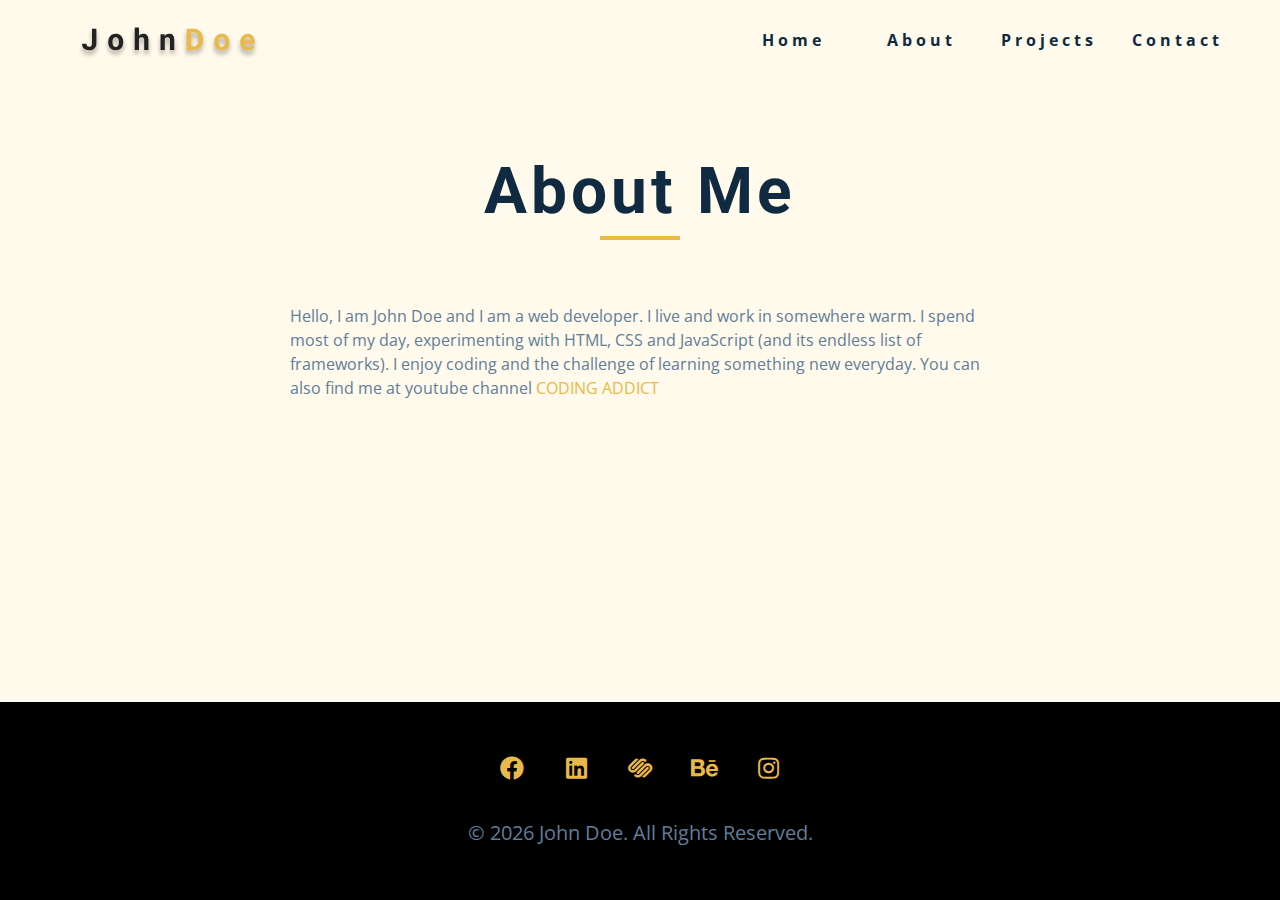
<file: about.html>
<!DOCTYPE html>
<html lang="en">
  <head>
    <meta charset="UTF-8" />
    <meta name="viewport" content="width=device-width, initial-scale=1.0" />
    <title>John Doe || About</title>
    <link
      rel="stylesheet"
      href="./fontawesome-free-5.12.1-web/css/all.min.css"
    />
    <!-- css -->
    <link rel="stylesheet" href="./css/styles.css" />
  </head>

  <body>
    <!-- navbar -->
    <nav class="nav" id="nav">
      <div class="nav-center">
        <!-- nav header -->
        <div class="nav-header">
          <img src="./images/logo.svg" class="nav-logo" alt="" />
          <button class="nav-btn" id="nav-btn">
            <i class="fas fa-bars"></i>
          </button>
        </div>
        <!-- nav links -->
        <ul class="nav-links">
          <li><a href="index.html">home</a></li>
          <li><a href="about.html">about</a></li>
          <li><a href="projects.html">projects</a></li>
          <li><a href="contact.html">contact</a></li>
        </ul>
      </div>
    </nav>
    <!-- end of navbar -->
    <!-- sidebar -->
    <aside class="sidebar" id="sidebar">
      <div>
        <button id="close-btn" class="close-btn">
          <i class="fas fa-times"></i>
        </button>
        <ul class="sidebar-links">
          <li><a href="index.html">home</a></li>
          <li><a href="about.html">about</a></li>
          <li><a href="projects.html">projects</a></li>
          <li><a href="contact.html">contact</a></li>
        </ul>
        <ul class="social-icons">
          <!-- single item -->
          <li>
            <a href="https://www.twitter.com" class="social-icon">
              <i class="fab fa-facebook"></i>
            </a>
          </li>
          <!-- end of single item -->
          <!-- single item -->
          <li>
            <a href="https://www.twitter.com" class="social-icon">
              <i class="fab fa-linkedin"></i>
            </a>
          </li>
          <!-- end of single item -->
          <!-- single item -->
          <li>
            <a href="https://www.twitter.com" class="social-icon">
              <i class="fab fa-squarespace"></i>
            </a>
          </li>
          <!-- end of single item -->
          <!-- single item -->
          <li>
            <a href="https://www.twitter.com" class="social-icon">
              <i class="fab fa-behance"></i>
            </a>
          </li>
          <!-- end of single item -->
          <!-- single item -->
          <li>
            <a href="https://www.twitter.com" class="social-icon">
              <i class="fab fa-instagram"></i>
            </a>
          </li>
          <!-- end of single item -->
        </ul>
      </div>
    </aside>
    <!-- end of sidebar -->

    <!-- ############## -->
    <!-- ############## -->
    <!-- ############## -->
    <!-- ############## -->

    <section class="section single-page">
      <div class="section-title">
        <h1>about me</h1>
        <div class="underline"></div>
      </div>
      <div class="section-center page-info">
        <!-- about page -->
<p>
  Hello, I am John Doe and I am a web developer. I live and work in
  somewhere warm. I spend most of my day, experimenting with HTML, CSS and
  JavaScript (and its endless list of frameworks). I enjoy coding and the
  challenge of learning something new everyday. You can also find me at youtube
  channel
  <a href="https://www.youtube.com/channel/UCMZFwxv5l-XtKi693qMJptA"
    >coding addict</a
  >
</p>
      </div>
    </section>
    <!-- ############## -->
    <!-- ############## -->
    <!-- ############## -->
    <!-- ############## -->

    <!-- footer -->
    <footer class="footer">
      <ul class="social-icons">
        <!-- single item -->
        <li>
          <a href="https://www.twitter.com" class="social-icon">
            <i class="fab fa-facebook"></i>
          </a>
        </li>
        <!-- end of single item -->
        <!-- single item -->
        <li>
          <a href="https://www.twitter.com" class="social-icon">
            <i class="fab fa-linkedin"></i>
          </a>
        </li>
        <!-- end of single item -->
        <!-- single item -->
        <li>
          <a href="https://www.twitter.com" class="social-icon">
            <i class="fab fa-squarespace"></i>
          </a>
        </li>
        <!-- end of single item -->
        <!-- single item -->
        <li>
          <a href="https://www.twitter.com" class="social-icon">
            <i class="fab fa-behance"></i>
          </a>
        </li>
        <!-- end of single item -->
        <!-- single item -->
        <li>
          <a href="https://www.twitter.com" class="social-icon">
            <i class="fab fa-instagram"></i>
          </a>
        </li>
        <!-- end of single item -->
      </ul>

      <p>&copy; <span id="date"></span> John Doe. All rights reserved.</p>
    </footer>
    <script src="./js/app.js"></script>
  </body>
</html>
</file>
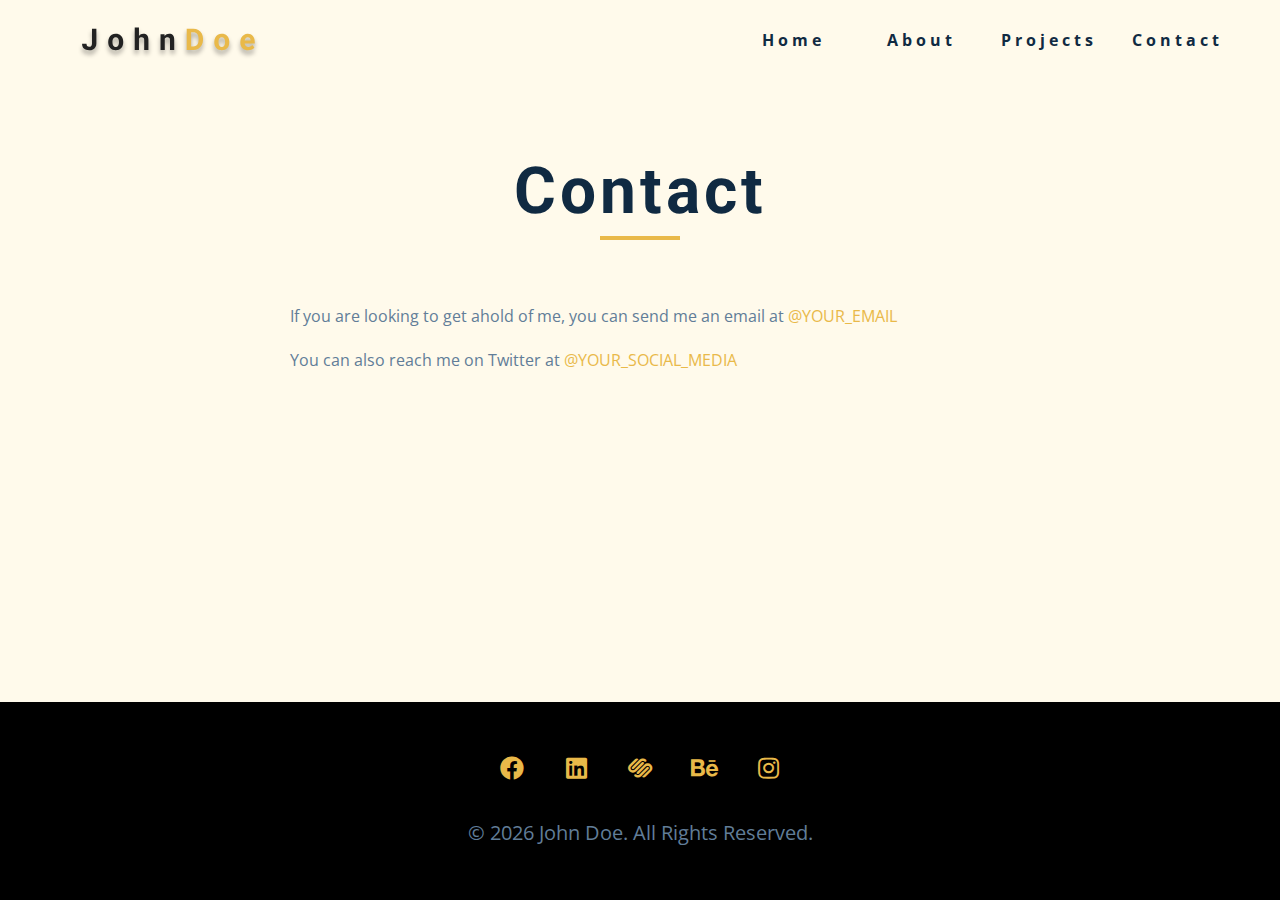
<file: contact.html>
<!DOCTYPE html>
<html lang="en">
  <head>
    <meta charset="UTF-8" />
    <meta name="viewport" content="width=device-width, initial-scale=1.0" />
    <title>John Doe || Contact</title>
    <link
      rel="stylesheet"
      href="./fontawesome-free-5.12.1-web/css/all.min.css"
    />
    <!-- css -->
    <link rel="stylesheet" href="./css/styles.css" />
  </head>

  <body>
    <!-- navbar -->
    <nav class="nav" id="nav">
      <div class="nav-center">
        <!-- nav header -->
        <div class="nav-header">
          <img src="./images/logo.svg" class="nav-logo" alt="" />
          <button class="nav-btn" id="nav-btn">
            <i class="fas fa-bars"></i>
          </button>
        </div>
        <!-- nav links -->
        <ul class="nav-links">
          <li><a href="index.html">home</a></li>
          <li><a href="about.html">about</a></li>
          <li><a href="projects.html">projects</a></li>
          <li><a href="contact.html">contact</a></li>
        </ul>
      </div>
    </nav>
    <!-- end of navbar -->
    <!-- sidebar -->
    <aside class="sidebar" id="sidebar">
      <div>
        <button id="close-btn" class="close-btn">
          <i class="fas fa-times"></i>
        </button>
        <ul class="sidebar-links">
          <li><a href="index.html">home</a></li>
          <li><a href="about.html">about</a></li>
          <li><a href="projects.html">projects</a></li>
          <li><a href="contact.html">contact</a></li>
        </ul>
        <ul class="social-icons">
          <!-- single item -->
          <li>
            <a href="https://www.twitter.com" class="social-icon">
              <i class="fab fa-facebook"></i>
            </a>
          </li>
          <!-- end of single item -->
          <!-- single item -->
          <li>
            <a href="https://www.twitter.com" class="social-icon">
              <i class="fab fa-linkedin"></i>
            </a>
          </li>
          <!-- end of single item -->
          <!-- single item -->
          <li>
            <a href="https://www.twitter.com" class="social-icon">
              <i class="fab fa-squarespace"></i>
            </a>
          </li>
          <!-- end of single item -->
          <!-- single item -->
          <li>
            <a href="https://www.twitter.com" class="social-icon">
              <i class="fab fa-behance"></i>
            </a>
          </li>
          <!-- end of single item -->
          <!-- single item -->
          <li>
            <a href="https://www.twitter.com" class="social-icon">
              <i class="fab fa-instagram"></i>
            </a>
          </li>
          <!-- end of single item -->
        </ul>
      </div>
    </aside>
    <!-- end of sidebar -->

    <!-- ############## -->
    <!-- ############## -->
    <!-- ############## -->
    <!-- ############## -->

    <section class="section single-page">
      <div class="section-title">
        <h1>contact</h1>
        <div class="underline"></div>
      </div>
      <div class="section-center page-info">
<!-- contact page-->
<p>
  If you are looking to get ahold of me, you can send me an email at
  <a href="mailto:email@email.com">@your_email</a>
</p>
<p>
  You can also reach me on Twitter at
  <a href="https://www.twitter.com">@your_social_media </a>
</p>

      </div>
    </section>
    <!-- ############## -->
    <!-- ############## -->
    <!-- ############## -->
    <!-- ############## -->

    <!-- footer -->
    <footer class="footer">
      <ul class="social-icons">
        <!-- single item -->
        <li>
          <a href="https://www.twitter.com" class="social-icon">
            <i class="fab fa-facebook"></i>
          </a>
        </li>
        <!-- end of single item -->
        <!-- single item -->
        <li>
          <a href="https://www.twitter.com" class="social-icon">
            <i class="fab fa-linkedin"></i>
          </a>
        </li>
        <!-- end of single item -->
        <!-- single item -->
        <li>
          <a href="https://www.twitter.com" class="social-icon">
            <i class="fab fa-squarespace"></i>
          </a>
        </li>
        <!-- end of single item -->
        <!-- single item -->
        <li>
          <a href="https://www.twitter.com" class="social-icon">
            <i class="fab fa-behance"></i>
          </a>
        </li>
        <!-- end of single item -->
        <!-- single item -->
        <li>
          <a href="https://www.twitter.com" class="social-icon">
            <i class="fab fa-instagram"></i>
          </a>
        </li>
        <!-- end of single item -->
      </ul>

      <p>&copy; <span id="date"></span> John Doe. All rights reserved.</p>
    </footer>
    <script src="./js/app.js"></script>
  </body>
</html>
</file>
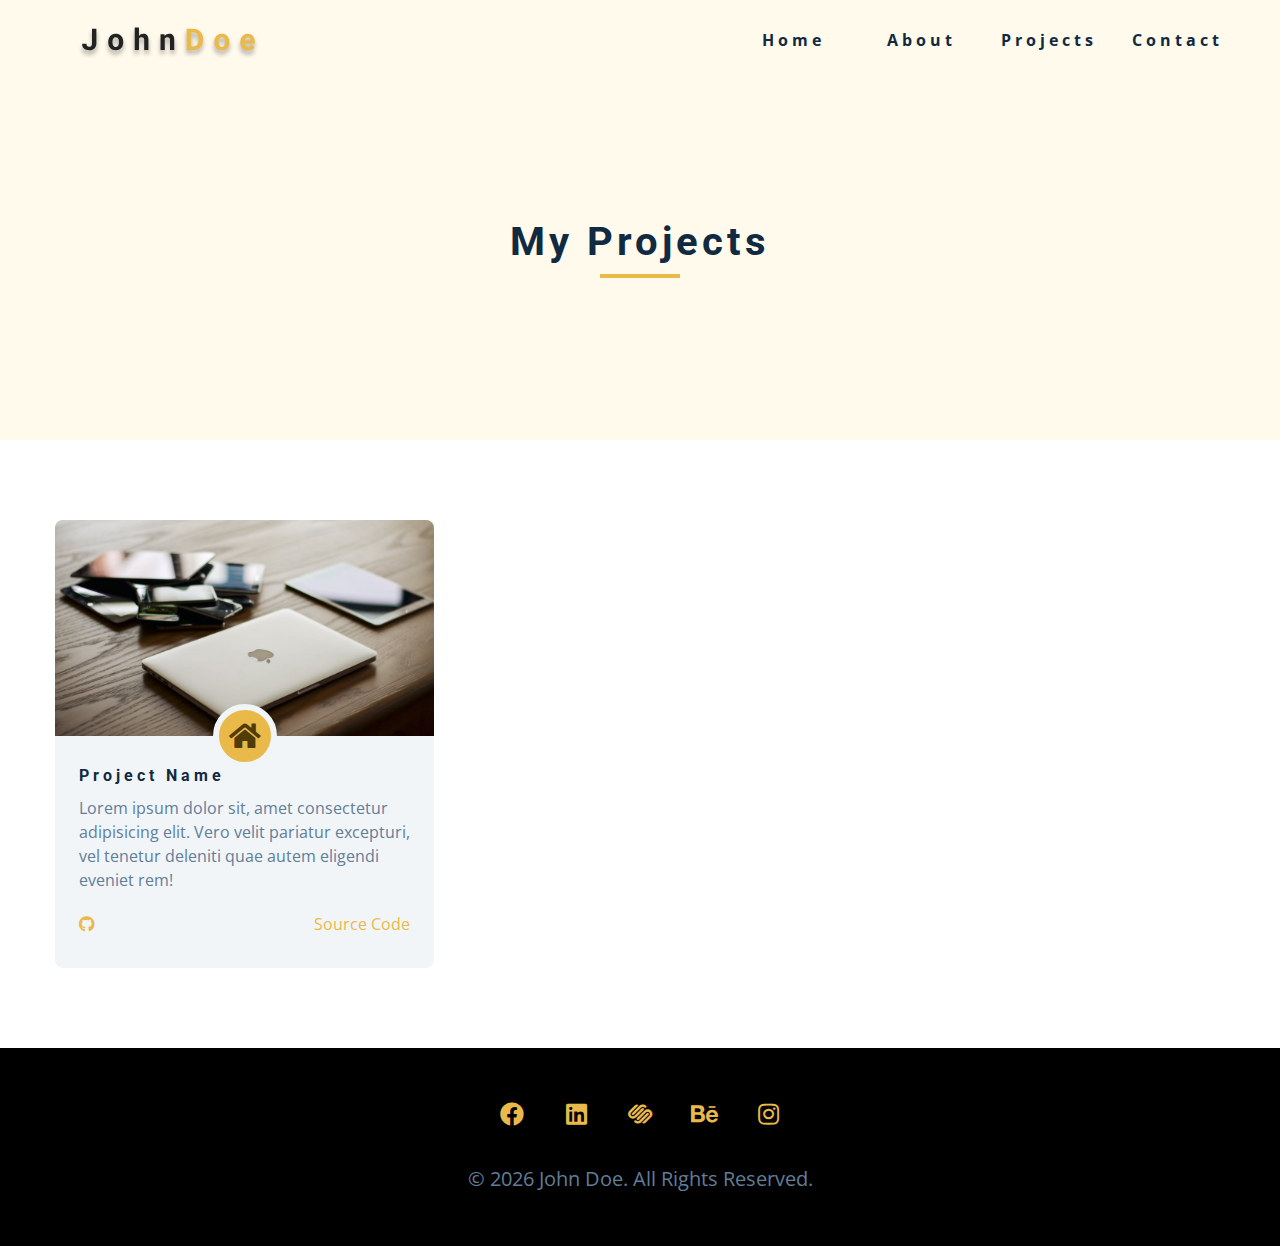
<file: projects.html>
<!DOCTYPE html>
<html lang="en">
  <head>
    <meta charset="UTF-8" />
    <meta name="viewport" content="width=device-width, initial-scale=1.0" />
    <title>John Doe || Projects</title>
    <link
      rel="stylesheet"
      href="./fontawesome-free-5.12.1-web/css/all.min.css"
    />
    <!-- css -->
    <link rel="stylesheet" href="./css/styles.css" />
  </head>

  <body>
    <!-- navbar -->
    <nav class="nav" id="nav">
      <div class="nav-center">
        <!-- nav header -->
        <div class="nav-header">
          <img src="./images/logo.svg" class="nav-logo" alt="" />
          <button class="nav-btn" id="nav-btn">
            <i class="fas fa-bars"></i>
          </button>
        </div>
        <!-- nav links -->
        <ul class="nav-links">
          <li><a href="index.html">home</a></li>
          <li><a href="about.html">about</a></li>
          <li><a href="projects.html">projects</a></li>
          <li><a href="contact.html">contact</a></li>
        </ul>
      </div>
    </nav>
    <!-- end of navbar -->
    <!-- sidebar -->
    <aside class="sidebar" id="sidebar">
      <div>
        <button id="close-btn" class="close-btn">
          <i class="fas fa-times"></i>
        </button>
        <ul class="sidebar-links">
          <li><a href="index.html">home</a></li>
          <li><a href="about.html">about</a></li>
          <li><a href="projects.html">projects</a></li>
          <li><a href="contact.html">contact</a></li>
        </ul>
        <ul class="social-icons">
          <!-- single item -->
          <li>
            <a href="https://www.twitter.com" class="social-icon">
              <i class="fab fa-facebook"></i>
            </a>
          </li>
          <!-- end of single item -->
          <!-- single item -->
          <li>
            <a href="https://www.twitter.com" class="social-icon">
              <i class="fab fa-linkedin"></i>
            </a>
          </li>
          <!-- end of single item -->
          <!-- single item -->
          <li>
            <a href="https://www.twitter.com" class="social-icon">
              <i class="fab fa-squarespace"></i>
            </a>
          </li>
          <!-- end of single item -->
          <!-- single item -->
          <li>
            <a href="https://www.twitter.com" class="social-icon">
              <i class="fab fa-behance"></i>
            </a>
          </li>
          <!-- end of single item -->
          <!-- single item -->
          <li>
            <a href="https://www.twitter.com" class="social-icon">
              <i class="fab fa-instagram"></i>
            </a>
          </li>
          <!-- end of single item -->
        </ul>
      </div>
    </aside>
    <!-- end of sidebar -->

    <!-- ############## -->
    <!-- ############## -->
    <!-- ############## -->
    <!-- ############## -->
    <header class="projects-hero">
            <!-- section title -->
            <div class="section-title">
              <h2>my projects</h2>
              <div class="underline"></div>
            </div>

    </header>
    <section class="section">
      <div class="section-center projects-page-center">
        <!-- single project -->
        <article class="single-project">
          <div class="project-container">
            <img src="./images/project-1.jpeg
            " alt="">
            <a href="https://www.johnsmilga.com" class="project-icon">
              <i class="fas fa-home"></i>
            </a>
          </div>
          <div class="project-details">
            <h4>project name</h4>
            <p>Lorem ipsum dolor sit, amet consectetur adipisicing elit. Vero velit pariatur excepturi, vel tenetur deleniti quae autem eligendi eveniet rem!</p>
            <div class="project-footer">
              <span>
                <i class="fab fa-github"></i>
              </span>
              <a href="https://github.com">source code</a>
            </div>
          </div>
        </article>
        <!--end of single project -->

      </div>
    </section>
    <!-- ############## -->
    <!-- ############## -->
    <!-- ############## -->
    <!-- ############## -->

    <!-- footer -->
    <footer class="footer">
      <ul class="social-icons">
        <!-- single item -->
        <li>
          <a href="https://www.twitter.com" class="social-icon">
            <i class="fab fa-facebook"></i>
          </a>
        </li>
        <!-- end of single item -->
        <!-- single item -->
        <li>
          <a href="https://www.twitter.com" class="social-icon">
            <i class="fab fa-linkedin"></i>
          </a>
        </li>
        <!-- end of single item -->
        <!-- single item -->
        <li>
          <a href="https://www.twitter.com" class="social-icon">
            <i class="fab fa-squarespace"></i>
          </a>
        </li>
        <!-- end of single item -->
        <!-- single item -->
        <li>
          <a href="https://www.twitter.com" class="social-icon">
            <i class="fab fa-behance"></i>
          </a>
        </li>
        <!-- end of single item -->
        <!-- single item -->
        <li>
          <a href="https://www.twitter.com" class="social-icon">
            <i class="fab fa-instagram"></i>
          </a>
        </li>
        <!-- end of single item -->
      </ul>

      <p>&copy; <span id="date"></span> John Doe. All rights reserved.</p>
    </footer>
    <script src="./js/app.js"></script>
  </body>
</html>
</file>
<file: css/styles.css>
/*
=============== 
Fonts
===============
*/
@import url("https://fonts.googleapis.com/css?family=Open+Sans|Roboto:400,700&display=swap");

/*
=============== 
Variables
===============
*/

:root {
  /* dark shades of primary color*/
  --clr-primary-1: hsl(43, 86%, 17%);
  --clr-primary-2: hsl(43, 77%, 27%);
  --clr-primary-3: hsl(43, 72%, 37%);
  --clr-primary-4: hsl(42, 63%, 48%);
  /* primary/main color */
  --clr-primary-5: hsl(42, 78%, 60%);
  /* lighter shades of primary color */
  --clr-primary-6: hsl(43, 89%, 70%);
  --clr-primary-7: hsl(43, 90%, 76%);
  --clr-primary-8: hsl(45, 86%, 81%);
  --clr-primary-9: hsl(45, 90%, 88%);
  --clr-primary-10: hsl(45, 100%, 96%);
  /* darkest grey - used for headings */
  --clr-grey-1: hsl(209, 61%, 16%);
  --clr-grey-2: hsl(211, 39%, 23%);
  --clr-grey-3: hsl(209, 34%, 30%);
  --clr-grey-4: hsl(209, 28%, 39%);
  /* grey used for paragraphs */
  --clr-grey-5: hsl(210, 22%, 49%);
  --clr-grey-6: hsl(209, 23%, 60%);
  --clr-grey-7: hsl(211, 27%, 70%);
  --clr-grey-8: hsl(210, 31%, 80%);
  --clr-grey-9: hsl(212, 33%, 89%);
  --clr-grey-10: hsl(210, 36%, 96%);
  --clr-white: #fff;
  --ff-primary: "Roboto", sans-serif;
  --ff-secondary: "Open Sans", sans-serif;
  --transition: all 0.3s linear;
  --spacing: 0.25rem;
  --radius: 0.5rem;
  --light-shadow: 0 5px 15px rgba(0, 0, 0, 0.1);
  --dark-shadow: 0 5px 15px rgba(0, 0, 0, 0.2);
  --max-width: 1170px;
}
/*
=============== 
Global Styles
===============
*/

*,
::after,
::before {
  margin: 0;
  padding: 0;
  box-sizing: border-box;
}
body {
  font-family: var(--ff-secondary);
  background: var(--clr-white);
  color: var(--clr-grey-1);
  line-height: 1.5;
  font-size: 0.875rem;
}
ul {
  list-style-type: none;
}
a {
  text-decoration: none;
}
img:not(.nav-logo) {
  width: 100%;
  display: block;
}

h1,
h2,
h3,
h4 {
  letter-spacing: var(--spacing);
  text-transform: capitalize;
  line-height: 1.25;
  margin-bottom: 0.75rem;
  font-family: var(--ff-primary);
}
h1 {
  font-size: 3rem;
}
h2 {
  font-size: 2rem;
}
h3 {
  font-size: 1.25rem;
}
h4 {
  font-size: 0.875rem;
}
p {
  margin-bottom: 1.25rem;
  color: var(--clr-grey-5);
}
@media screen and (min-width: 800px) {
  h1 {
    font-size: 4rem;
  }
  h2 {
    font-size: 2.5rem;
  }
  h3 {
    font-size: 1.75rem;
  }
  h4 {
    font-size: 1rem;
  }
  body {
    font-size: 1rem;
  }
  h1,
  h2,
  h3,
  h4 {
    line-height: 1;
  }
}
/*  global classes */

.btn {
  text-transform: uppercase;
  background: var(--clr-primary-5);
  color: var(--clr-primary-1);
  padding: 0.375rem 0.75rem;
  letter-spacing: var(--spacing);
  display: inline-block;
  font-weight: 700;
  transition: var(--transition);
  font-size: 0.875rem;
  border: 2px solid transparent;
  cursor: pointer;
  box-shadow: 0 1px 3px rgba(0, 0, 0, 0.2);
  border-radius: var(--radius);
}
.btn:hover {
  color: var(--clr-primary-1);
  background: var(--clr-primary-7);
}
/* section */
.section {
  padding: 5rem 0;
}

.section-center {
  width: 90vw;
  margin: 0 auto;
  max-width: 1170px;
}
@media screen and (min-width: 992px) {
  .section-center {
    width: 95vw;
  }
}
/* added during recording */
.underline{
  width: 5rem;
  height: 0.25rem;
  margin-bottom: 1.25rem;
  background: var(--clr-primary-5);
  margin-left: auto;
  margin-right: auto;
}

.section-title{
  margin-bottom: 4rem;
  text-align: center;
}

.bg-grey{
  background: var(--clr-grey-10);
}
/*
=============== 
Navbar
===============
*/
.nav-links{
  display: none;
}
.nav{
  height: 5rem;
  padding: 1rem;
  display: grid;
  align-items: center;
  transition: var(--transition);
}
.nav-center{
  width: 100%;
  max-width: 1170px;
  margin: 0 auto;
}
.nav-header{
  display: grid;
  grid-template-columns: auto 1fr;
  align-items: center;
}
.nav-btn{
  background: transparent;
  border-color: transparent;
  color: var(--clr-primary-5);
  font-size: 2rem;
  cursor: pointer;
  justify-self: end;
}
@media screen and (min-width:768px) {
  .nav{
    background: var(--clr-primary-10);

  }
  .nav-btn{
    display: none;
  }
  .nav-links{
    display: grid;
    grid-template-columns: repeat(4, 1fr);
    justify-items: center;
    -moz-column-gap: 2rem;
         column-gap: 2rem;
    justify-self: end;
  }
  .nav-links a{
    text-transform: capitalize;
    color: var(--clr-grey-1);
    font-weight: bold;
    transition: var(--transition);
    letter-spacing: var(--spacing);
  }
  .nav-links a:hover{
    color: var(--clr-primary-5);
  }
  .nav-center{
    display: grid;
    grid-template-columns: auto 1fr;
    align-items: center;
  }
}
/* fixed nav */
.navbar-fixed{
  position: fixed;
  top: 0;
  left: 0;
  width: 100%;
  background: var(--clr-white);
  z-index: 2;
  box-shadow: var(--light-shadow);
}


/*
=============== 
Sidebar
===============
*/
.sidebar{
  position: fixed;
  top: 0;
  left: 0;
  width: 100%;
  height: 100%;
  background: var(--clr-grey-10);
  z-index: 4;
  display: grid;
  /* justify-content: center;
  align-items: center; 
  or U can use*/
  place-items: center;
  transition: var(--transition);
  transform: translateX(-100%);
}
/* for js */
.show-sidebar{
  transform: translate(0);
}

.sidebar-links{
  text-align: center;
}
.sidebar-links a{
  font-size: 2rem;
  text-transform: capitalize;
  transition: var(--transition);
  color: var(--clr-grey-5);
  letter-spacing: var(--spacing);
  display: inline-block;
  margin-bottom: 1.5rem;
}
.sidebar-links a:hover{
  color: var(--clr-primary-5);
}
.social-icons{
  display: grid;
  margin-top: 3rem;
  width: 20rem;
  grid-template-columns: repeat(5, 1fr);
  justify-items: center;
}
.social-icon {
  font-size: 1.5rem;
  color: var(--clr-grey-1);
  transition: var(--transition);
}
.social-icon:hover{
  color: var(--clr-primary-5);
}
.close-btn{
position: absolute;
top: 1rem;
right: 1rem;
font-size: 3rem;
background: transparent;
border: transparent;
transition: var(--transition);
color: red;
cursor: pointer;
}
.close-btn:hover{
  color: rgba(251, 91, 38, 0.897);
}
/*
=============== 
Hero
===============
*/
.hero .underline{
margin-bottom: 0.5rem;
margin-left: 0;
}
.hero-img{
  display: none;
}
.hero{
  background: var(--clr-primary-10);

}
.hero-center{
  min-height: calc(100vh - 5rem);
  display: grid;
  place-items: center;
  }
  .hero-info h4{
    color: var(--clr-grey-5);
  }
  .hero-icons{
    justify-items: start;

  }
  .hero-btn{
    margin-top: 1.25rem;
  }
@media screen and (min-width: 992px) {
  .hero-img{
    display: block;
    position: relative;
  }
  .hero-center{
    grid-template-columns: 1fr 1fr;
  }

.hero-img::before,
.about-img::before{
  content: "";
  position: absolute;
  width: 100%;
  height: 100%;
  border: 0.25rem solid var(--clr-primary-5);
  top: 2rem;
  right: -2rem;
  border-radius: var(--radius);
}
}
.hero-photo{
  max-width: 25rem;
  max-height: 30rem;
  -o-object-fit: cover;
     object-fit: cover;
  border-radius: var(--radius);
  position: relative;
}
/* underline added to globals */

/*
=============== 
About
===============
*/
/* section title added to globals */
    .about-title{
      text-align: left;
      margin-bottom: 2rem;
    }
.about-title .underline{
  margin-left: 0;
}
.about-center{
  display: grid;
  gap: 3rem 2rem;
}
.about-img{
  justify-self: center;
}

@media screen and (min-width:992px) {
  .about-center{
    grid-template-columns: 1fr 1fr;
  }
  .about-img{
    position: relative;
  }
  .about-img::before{
    left: -2rem;
  }
  .about-info{
    align-self: center;
  }
}
/*
=============== 
Services
===============
*/
/* small screen layout setup */
/* bg-grey in globals */
.service{
  background: var(--clr-white);
  padding: 3rem 1.5rem;
  margin-bottom: 2rem;
  border-radius: var(--radius);
  text-align: center;
  transition: var(--transition);
}
.service-icon{
  font-size: 2rem;
  margin-bottom: 1.5rem;
}
.service .underline{
  width: 3rem;
  height: 0.12rem;
  transition: var(--transition);
}
.service p{
  transition: var(--transition);
}
.service:hover {
  background: var(--clr-primary-5);
  color: var(--clr-white);
}
.service:hover p{
  color: var(--clr-white);
}
.service:hover .underline{
  background-color: var(--clr-white);
}
@media screen and (min-width:676px) {
  .services-center{
    display: grid;
    grid-template-columns: 1fr 1fr;
    /* gap: 0rem 2rem; */
    -moz-column-gap: 2rem;
         column-gap: 2rem;
  }
}
@media screen and (min-width:992px) {
  .services-center{
    grid-template-columns: 1fr 1fr 1fr;
  }
}
/*
=============== 
Projects
===============
*/
.projects-text{
  width: 85%;
  max-width: 30rem;
  margin: 0 auto;
}
.project{
  position: relative;
  background: var(--clr-primary-5);
  border-radius: var(--radius);
  margin-bottom: 2rem;
}
.project-info{
  text-align: center;
  color: var(--clr-white);
  position: absolute;
  top: 50%;
  left: 50%;
  transform: translate(-50%, -50%);
  transition: var(--transition);
  opacity: 0;
}
.project-info p{
  text-transform: capitalize;
  color: var(--clr-white);
}
.project:hover .project-info{
  opacity: 1;
}
.project-img{
  transition: var(--transition);
  border-radius: var(--radius);
  height: 15rem;
  -o-object-fit: cover;
     object-fit: cover;
}
.project:hover .project-img{
  opacity: 0.4;
}
.project::after{
  content: "";
  position: absolute;
  top: 0;
  left: 0;
  width: 100%;
  height: 100%;
  border: 0.25rem solid var(--clr-white);
  border-radius: var(--radius);
  transition: var(--transition);
  opacity: 0;
}
.project:hover::after{
  opacity: 1;
  transform: scale(0.8);
}

@media screen and (min-width:676px) {
  .projects-center{
    display: grid;
    grid-template-columns: 1fr 1fr;
    -moz-column-gap: 2rem;
         column-gap: 2rem;
  }
}
@media screen and (min-width:992px) {
  .projects-center{
    grid-template-columns: repeat(3, 1fr);
  }
}
@media screen and (min-width:1170px) {
  .projects-center{
    grid-template-rows: 200px 200px;
    gap: 1rem;
    grid-template-areas: 
    "a b b"
    "a c d";
  }

  .project-img{
    height: 100%;
  }
  .project{
    height: 100%;
  }
  .project-1{
    grid-area: a;
  }
  .project-2{
    grid-area: b;
  }
  .project-3{
    grid-area: c;
  }
  .project-4{
    grid-area: d;
  }
}
/*
=============== 
Connect
===============
*/
.connect{
  min-height: 40vh;
  position: relative;
  padding: 10rem 0 5rem 0;
  margin: 5rem 0;
}
.video-container{
  position: absolute;
  top: 0;
  left: 0;
  width: 100%;
  height: 100%;
  -o-object-fit: cover;
     object-fit: cover;
  z-index: -2;
}
.connect::after{
  content: "";
  position: absolute;
  top: 0;
  left: 0;
  width: 100%;
  height: 100%;
  background-color: var(--clr-white);
  opacity: 0.7;
  z-index: -1;
}
.connect{
  display: grid;
  place-items: center;
}
.video-banner .section-title{
  margin-bottom: 2rem;
}
.video-text{
  max-width: 30rem;
}
.video-banner{
  background-color: var(--clr-primary-10);
  padding: 3rem 5rem 12rem 5rem;
  text-align: center;
  -webkit-clip-path: polygon(0% 0%, 100% 0%, 100% 75%, 75% 75%, 75% 100%, 50% 75%, 0% 75%);
          clip-path: polygon(0% 0%, 100% 0%, 100% 75%, 75% 75%, 75% 100%, 50% 75%, 0% 75%);
}
.connect{
  -webkit-clip-path: polygon(22% 0, 80% 0, 100% 30%, 100% 70%, 80% 100%, 20% 100%, 0% 70%, 0% 30%);
          clip-path: polygon(22% 0, 80% 0, 100% 30%, 100% 70%, 80% 100%, 20% 100%, 0% 70%, 0% 30%);
}

/*
=============== 
Skills
===============
*/
@media screen and (min-width:768px) {
  .skills-center{
    display: grid;
    grid-template-columns: 1fr 1fr;
    -moz-column-gap: 2rem;
         column-gap: 2rem;
  }
}
.skills{
  background: var(--clr-primary-9);


}
  .skills h3{
    margin: 1.5rem 0;
    color: var(--clr-primary-1);
  }
  .skill{
    margin-bottom: 1.25rem;
  }
  .skill p{
    margin-bottom: 0.5rem;
    text-transform: capitalize;
    color: var(--clr-primary-1);
  }
  .skill-container{
    background-color: var(--clr-white);
    height: 1rem;
    width: 100%;
    border-radius: var(--radius);
    position: relative;
  }
  .skill-value{
    position: absolute;
    top: 0;
    left: 0;
    background-color: var(--clr-primary-5);
    height: 100%;
    width: 50%;
    border-radius: var(--radius);
  }
  .value-70{
    width: 70%;
  }
  .value-80{
    width: 80%;
  }
  .skill-text{
    position: absolute;
    top: -2rem;
    left: 50%;
    transform: translateX(-50%);
  }
  .skill-text-70{
    left: 70%;
  }
  .skill-text-80{
    left: 80%;
  }
/*
=============== 
Timeline
===============
*/
.timeline-center{
  width: 80%;
  max-width: 40rem;

}
.timeline-item{
  border-top: 2px dashed var(--clr-primary-5);
  margin: 0;
  padding: 4rem 2rem;
  position: relative;
}
.timeline p{
  margin-bottom: 0;

}
.timeline-item:nth-child(even){
  border-left: 2px dashed var(--clr-primary-5);
  border-top-left-radius: 2rem;
  border-bottom-left-radius: 2rem;
  margin-right: 2rem;
  padding-right: 0;
}
.timeline-item:nth-child(odd){
  border-right: 2px dashed var(--clr-primary-5);
  border-top-right-radius: 2rem;
  border-bottom-right-radius: 2rem;
  margin-left: 2rem;
  padding-left: 0;
}
.timeline-item:first-child{
  border-top: 0;
  border-top-right-radius: 0;
}
.timeline-item:last-child{
  border-bottom-left-radius: 0;
}
.number{
  position: absolute;
  top: 50%;
  transform: translate(-50%, -50%);
  margin-bottom: 0;
  background-color: var(--clr-primary-5);
  width: 2rem;
  height: 2rem;
  border-radius: 50%;
  display: grid;
  place-items: center;
  color: var(--clr-primary-1);
  font-weight: bold;
}
.timeline-item:nth-child(even) .number{
  left: 0;
}
.timeline-item:nth-child(odd) .number{
  right: 0;
  transform: translate(50%);
}



/*
=============== 
Blog
===============
*/

.blog{
  background: var(--clr-grey-10);
}
.card{
  height: 27rem;
  position: relative;
  /* to make it look nicer and fit in the screen add: */
  perspective: 1500px;
}

.card-side{
  transition: all 2s linear;
  /*backface-visability property - otherwise U'll see onle the backside 'cause it's last in the stack */
  -webkit-backface-visibility: hidden;
          backface-visibility: hidden;
  position: absolute;
  right: 0;
  left: 0;
  height: 100%;
  width: 100%;
  border-radius: var(--radius);
  -webkit-transform:translate3d(0,0,0);
  visibility: visible;
}

.card-front img{
  height: 14rem;
  -o-object-fit: cover;
     object-fit: cover;
  border-top-right-radius: var(--radius);
  border-top-left-radius: var(--radius);
}
.card-back{
  background-color: var(--clr-primary-10);
  transform: rotateY(180deg);
  display: grid;
  place-items: center;
}
.card-front{
  background: var(--clr-white);
}
.card:hover .card-front{
transform: rotateY(-180deg);
}
.card:hover .card-back{
transform: rotateY(0);
}
/* rest of the styles */
.card-info{
padding: 1rem 1.5rem;
}
.card-front{
  height: 100%;
  -o-object-fit: cover;
     object-fit: cover;
  border-top-left-radius: var(--radius);
  border-top-right-radius: var(--radius);
}
.card-footer img{
  width: 2rem;
  height: 2rem;
  -o-object-fit: cover;
     object-fit: cover;
  border-radius: 50%;
}
.card-footer{
  display: grid;
  grid-template-columns: auto 1fr;
  align-items: center;
}
.card-footer p{
  margin-bottom: 0;
  text-transform: uppercase;
  justify-self: end;
  color: var(--clr-primary-5);
  font-size: 0.85rem;
}
.blog-center{
  display: grid;
  grid-template-columns: repeat(auto-fill, minmax(330px,1fr));
  gap: 3rem 1rem;
}
/*
=============== 
Footer
===============
*/
.footer{
  padding-bottom: 2rem;
  background: black;
  display: grid;
  place-items: center;
}
.footer .social-icons{
margin-bottom: 2rem;

}
.footer .social-icon{
color: var(--clr-primary-5);

}
.footer .social-icon:hover{
color: var(--clr-primary-10);

}
.footer p{
  font-size: 1.25rem; 
  text-transform: capitalize;
}

/*
=============== 
Single Page
===============
*/
.single-page{
  background-color: var(--clr-primary-10);
  min-height: calc(100vh - 5rem - 198px);
}
.page-info{
  max-width: 700px;
}
.page-info a{
  text-transform: uppercase;
  color: var(--clr-primary-5);
  transition: var(--transition);
}
.page-info a:hover{
  color: var(--clr-primary-1);
}
/*
=============== 
Products Page
===============
*/
.projects-hero{
  height: 40vh;
  background-color: var(--clr-primary-10);
  display: grid;
  place-items: center;
}
.projects-hero .section-title{
  margin-bottom: 0;
}
.single-project{
  background-color: var(--clr-grey-10);
  border-radius: var(--radius);

}
.project-container img{
  border-top-left-radius: var(--radius);
  border-top-right-radius: var(--radius);

}
.project-container{
  position: relative;
}
.project-icon{
  position: absolute;
  font-size: 1.75rem;
  bottom: 0;
  left: 50%;
  transform: translate(-50%, 50%);
  width: 4rem;
  height: 4rem;
  display: grid;
  place-items: center;
  background: var(--clr-primary-5);
  border-radius: 50%;
  color: var(--clr-primary-1);
  border: 0.375rem solid var(--clr-grey-10);
}
.project-details{
  padding: 2rem 1.5rem;
}
.project-footer{
  display: grid;
  grid-template-columns: 1fr 1fr;
  color: var(--clr-primary-5);
}
.project-footer a{
  color: var(--clr-primary-5);
  text-transform: capitalize;
  transition: var(--transition);
  justify-self: end;
}
.project-footer a:hover{
  color: var(--clr-primary-1);
}
.projects-page-center{
  display: grid;
  grid-template-columns: repeat(auto-fill, minmax(330px,1fr));
  gap: 3rem 1rem;
}
</file>
